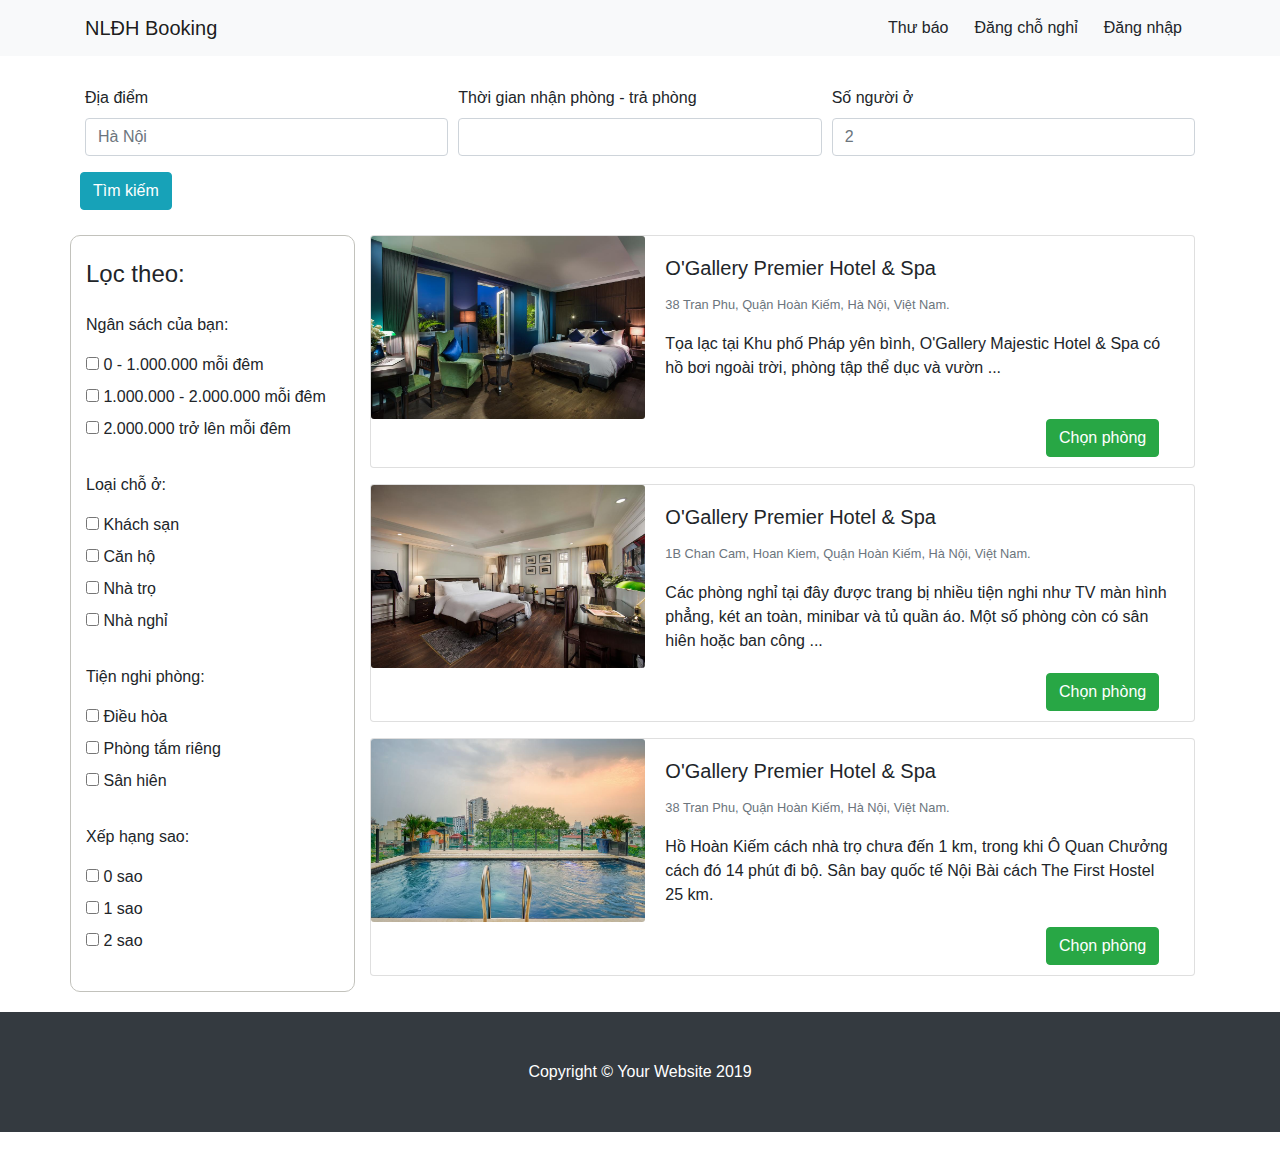
<file: index.html>
<!DOCTYPE html>
<html lang="en">

<head>
    <title>Tìm kiếm</title>
    <meta charset="utf-8">
    <meta name="viewport" content="width=device-width, initial-scale=1">
    <link rel="stylesheet" href="https://maxcdn.bootstrapcdn.com/bootstrap/4.3.1/css/bootstrap.min.css">
    <link rel="stylesheet" href="style.css">
    <script src="https://maxcdn.bootstrapcdn.com/bootstrap/3.4.0/js/bootstrap.min.js"></script>
</head>

<body>

    <!-- Navigation -->
    <nav class="navbar navbar-expand-lg navbar-light bg-light fixed-top">
        <div class="container">
            <a class="navbar-brand" href="#">NLĐH Booking</a>
            <button class="navbar-toggler" type="button" data-toggle="collapse" data-target="#navbarResponsive"
                aria-controls="navbarResponsive" aria-expanded="false" aria-label="Toggle navigation">
                <span class="navbar-toggler-icon"></span>
            </button>
            <div class="collapse navbar-collapse" id="navbarResponsive">
                <ul class="navbar-nav ml-auto">
                    <button type="button" class="btn btn-light">Thư báo</button>
                    <button type="button" class="btn btn-light">Đăng chỗ nghỉ</button>
                    <button type="button" class="btn btn-light">Đăng nhập</button>
                </ul>
            </div>
        </div>
    </nav>

    <!-- Page Content -->
    <div class="container">
        <form class="search">
            <div class="form-row">
                <div class="form-group col-md-4">
                    <label for="diaiem">Địa điểm</label>
                    <input type="text" class="form-control" id="diadiem" placeholder="Hà Nội">
                </div>
                <div class="form-group col-md-4">
                    <label for="time">Thời gian nhận phòng - trả phòng</label>
                    <input type="text" class="form-control" id="time" placeholder="">
                </div>
                <div class="form-group col-md-4">
                    <label for="number">Số người ở</label>
                    <input type="password" class="form-control" id="number" placeholder="2">
                </div>
                <button type="button" class="btn btn-info">Tìm kiếm</button>
            </div>
        </form>
        <div class="row">
            <div class="col-lg-3 group1">
                <h4 class="my-4">Lọc theo:</h4>
                <p>Ngân sách của bạn:</p>
                <div>
                    <input type="checkbox">
                    <label>0 - 1.000.000 mỗi đêm</label>
                </div>
                <div>
                    <input type="checkbox">
                    <label>1.000.000 - 2.000.000 mỗi đêm</label>
                </div>
                <div>
                    <input type="checkbox">
                    <label>2.000.000 trở lên mỗi đêm</label>
                </div>
                </br>
                <p>Loại chỗ ở:</p>
                <div>
                    <input type="checkbox">
                    <label>Khách sạn</label>
                </div>
                <div>
                    <input type="checkbox">
                    <label>Căn hộ</label>
                </div>
                <div>
                    <input type="checkbox">
                    <label>Nhà trọ</label>
                </div>
                <div>
                    <input type="checkbox">
                    <label>Nhà nghỉ</label>
                </div>
                </br>
                <p>Tiện nghi phòng:</p>
                <div>
                    <input type="checkbox">
                    <label>Điều hòa</label>
                </div>
                <div>
                    <input type="checkbox">
                    <label>Phòng tắm riêng</label>
                </div>
                <div>
                    <input type="checkbox">
                    <label>Sân hiên</label>
                </div>
                </br>
                <p>Xếp hạng sao:</p>
                <div>
                    <input type="checkbox">
                    <label>0 sao</label>
                </div>
                <div>
                    <input type="checkbox">
                    <label>1 sao</label>
                </div>
                <div>
                    <input type="checkbox">
                    <label>2 sao</label>
                </div>
            </div>
            <!-- /.col-lg-3 -->

            <div class="col-lg-9 main1">
                <div class="card mb-3">
                    <div class="row no-gutters">
                        <div class="col-md-4">
                            <img src="1.jpg" class="card-img" alt="">
                        </div>
                        <div class="col-md-8">
                            <div class="card-body">
                                <h5 class="card-title">O'Gallery Premier Hotel & Spa</h5>
                                <p class="card-text"><small class="text-muted">38 Tran Phu, Quận Hoàn Kiếm, Hà Nội,
                                        Việt Nam.</small></p>
                                <p class="card-text">Tọa lạc tại Khu phố Pháp yên bình, O'Gallery Majestic Hotel & Spa
                                    có hồ bơi ngoài trời, phòng tập thể dục và vườn ...</p>
                            </div>
                        </div>
                    </div>
                    <div class="btn_right">
                        <button type="button" class="btn btn-success">Chọn phòng</button>
                    </div>
                </div>
                <div class="card mb-3">
                    <div class="row no-gutters">
                        <div class="col-md-4">
                            <img src="2.jpg" class="card-img" alt="">
                        </div>
                        <div class="col-md-8">
                            <div class="card-body">
                                <h5 class="card-title">O'Gallery Premier Hotel & Spa</h5>
                                <p class="card-text"><small class="text-muted"> 1B Chan Cam, Hoan Kiem, Quận Hoàn Kiếm, Hà Nội, Việt Nam.</small></p>
                                <p class="card-text">Các phòng nghỉ tại đây được trang bị nhiều tiện nghi như TV màn hình phẳng, két an toàn, minibar và tủ quần áo. Một số phòng còn có sân hiên hoặc ban công ...</p>
                            </div>
                        </div>                      
                    </div>
                    <div class="btn_right">
                        <button type="button" class="btn btn-success">Chọn phòng</button>
                    </div>
                </div>
                <div class="card mb-3">
                    <div class="row no-gutters">
                        <div class="col-md-4">
                            <img src="3.jpg" class="card-img" alt="">
                        </div>
                        <div class="col-md-8">
                            <div class="card-body">
                                <h5 class="card-title">O'Gallery Premier Hotel & Spa</h5>
                                <p class="card-text"><small class="text-muted">38 Tran Phu, Quận Hoàn Kiếm, Hà Nội,
                                        Việt Nam.</small></p>
                                <p class="card-text">Hồ Hoàn Kiếm cách nhà trọ chưa đến 1 km, trong khi Ô Quan Chưởng cách đó 14 phút đi bộ. Sân bay quốc tế Nội Bài cách The First Hostel 25 km.</p>
                            </div>
                        </div>
                    </div>
                    <div class="btn_right">
                        <button type="button" class="btn btn-success">Chọn phòng</button>
                    </div>
                </div>
            </div>

        </div>
        <!-- /.col-lg-9 -->
    </div>
    <!-- /.row -->
    </div>
    <!-- /.container -->
    <!-- Footer -->
    <footer class="py-5 bg-dark">
        <div class="container">
            <p class="m-0 text-center text-white">Copyright &copy; Your Website 2019</p>
        </div>
        <!-- /.container -->
    </footer>

</body>

</html>
</file>
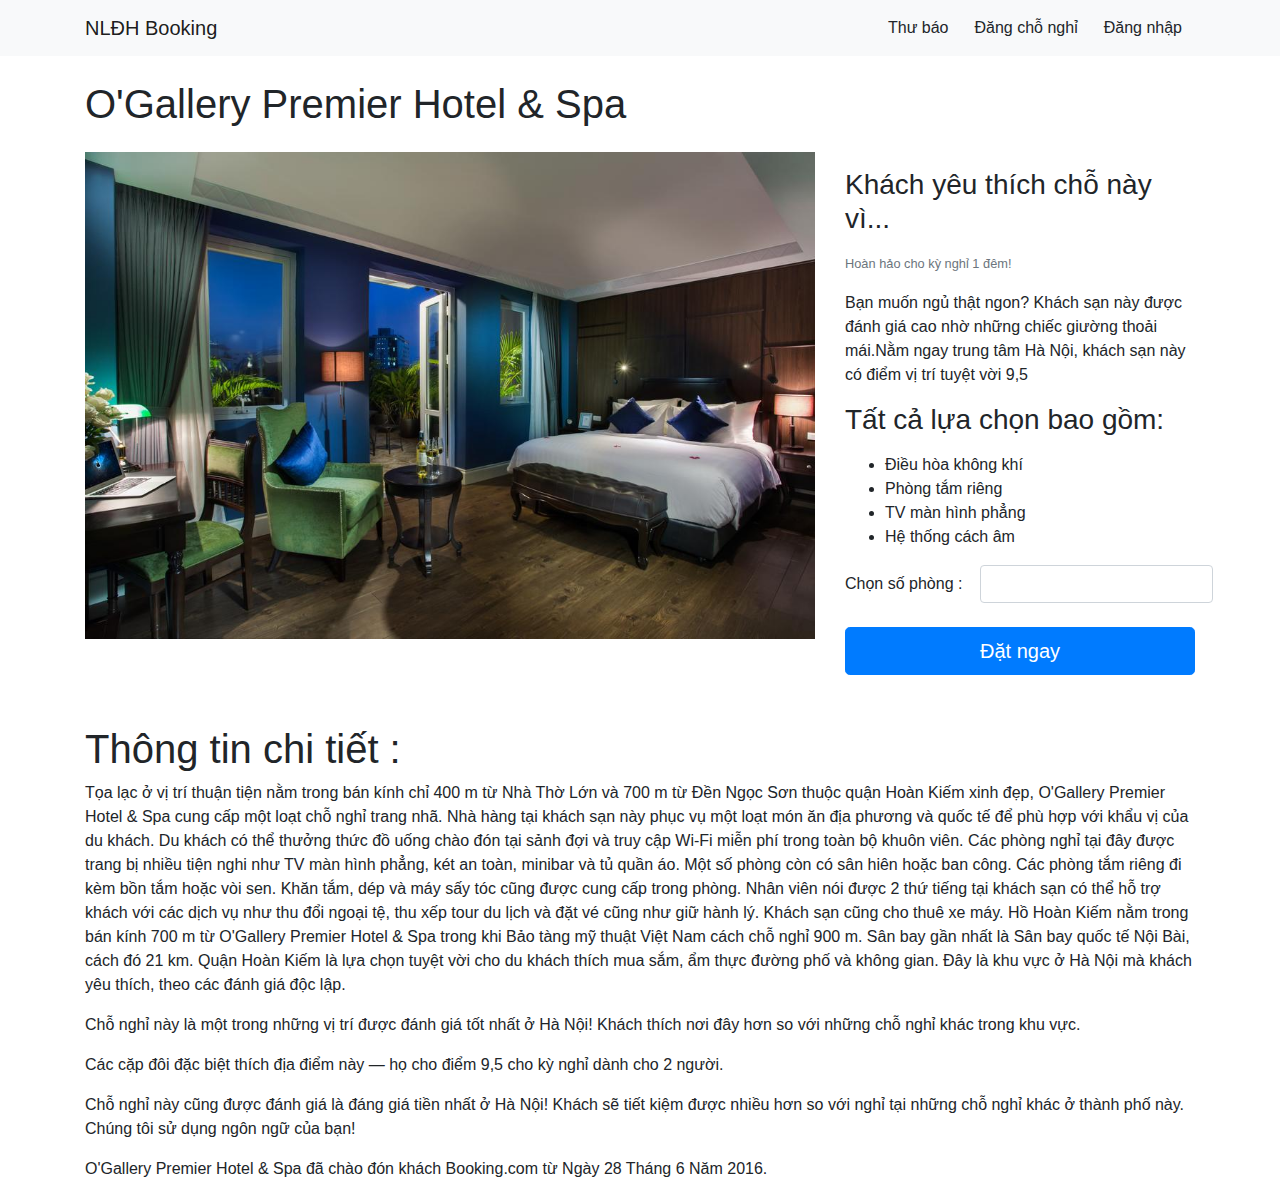
<file: detail.html>
<!DOCTYPE html>
<html lang="en">

<head>
    <title>Chi tiết phòng</title>
    <meta charset="utf-8">
    <meta name="viewport" content="width=device-width, initial-scale=1">
    <link rel="stylesheet" href="https://maxcdn.bootstrapcdn.com/bootstrap/4.3.1/css/bootstrap.min.css">
    <link rel="stylesheet" href="style.css">
    <script src="https://ajax.googleapis.com/ajax/libs/jquery/3.3.1/jquery.min.js"></script>
    <script src="https://maxcdn.bootstrapcdn.com/bootstrap/3.4.0/js/bootstrap.min.js"></script>
</head>

<body>
    <!-- Navigation -->
    <nav class="navbar navbar-expand-lg navbar-light bg-light fixed-top">
        <div class="container">
            <a class="navbar-brand" href="#">NLĐH Booking</a>
            <button class="navbar-toggler" type="button" data-toggle="collapse" data-target="#navbarResponsive"
                aria-controls="navbarResponsive" aria-expanded="false" aria-label="Toggle navigation">
                <span class="navbar-toggler-icon"></span>
            </button>
            <div class="collapse navbar-collapse" id="navbarResponsive">
                <ul class="navbar-nav ml-auto">
                    <button type="button" class="btn btn-light">Thư báo</button>
                    <button type="button" class="btn btn-light">Đăng chỗ nghỉ</button>
                    <button type="button" class="btn btn-light">Đăng nhập</button>
                </ul>
            </div>
        </div>
    </nav>
    <!-- Page Content -->
    <div class="container">

        <!-- Portfolio Item Heading -->
        <h1 class="my-4">O'Gallery Premier Hotel & Spa</small>
        </h1>

        <!-- Portfolio Item Row -->
        <div class="row">
            <div class="col-md-8">
                <img class="img-fluid" src="1.jpg" alt="">
            </div>

            <div class="col-md-4">
                <h3 class="my-3">Khách yêu thích chỗ này vì...</h3>
                <p><small class="text-muted">Hoàn hảo cho kỳ nghỉ 1 đêm!</small></p>
                <p>Bạn muốn ngủ thật ngon? Khách sạn này được đánh giá cao nhờ những chiếc giường thoải mái.Nằm ngay trung tâm Hà Nội, khách sạn này có điểm vị trí tuyệt vời 9,5</p>
                <p></p>
                <h3 class="my-3">Tất cả lựa chọn bao gồm:</h3>
                <ul>
                    <li>Điều hòa không khí</li>
                    <li>Phòng tắm riêng</li>
                    <li> TV màn hình phẳng</li>
                    <li>Hệ thống cách âm</li>
                </ul>
                <form class="form-inline">
                        <div class="form-group">
                          <label>Chọn số phòng :&nbsp&nbsp&nbsp&nbsp</label>
                          <input type="text" class="form-control mx" aria-describedby="passwordHelpInline">
                        </div>
                      </form></br>
                <button type="button" class="btn btn-primary btn-lg btn-block">Đặt ngay</button>
            </div>

        </div>
        <!-- /.row -->
    </div>
    <!-- /.container -->

    <div class="container main2">
        <h1>Thông tin chi tiết :</h1>
        <p>Tọa lạc ở vị trí thuận tiện nằm trong bán kính chỉ 400 m từ Nhà Thờ Lớn và 700 m từ Đền Ngọc Sơn thuộc quận Hoàn Kiếm xinh đẹp, O'Gallery Premier Hotel & Spa cung cấp một loạt chỗ nghỉ trang nhã. Nhà hàng tại khách sạn này phục vụ một loạt món ăn địa phương và quốc tế để phù hợp với khẩu vị của du khách. Du khách có thể thưởng thức đồ uống chào đón tại sảnh đợi và truy cập Wi-Fi miễn phí trong toàn bộ khuôn viên.

                Các phòng nghỉ tại đây được trang bị nhiều tiện nghi như TV màn hình phẳng, két an toàn, minibar và tủ quần áo. Một số phòng còn có sân hiên hoặc ban công. Các phòng tắm riêng đi kèm bồn tắm hoặc vòi sen. Khăn tắm, dép và máy sấy tóc cũng được cung cấp trong phòng.
                
                Nhân viên nói được 2 thứ tiếng tại khách sạn có thể hỗ trợ khách với các dịch vụ như thu đổi ngoại tệ, thu xếp tour du lịch và đặt vé cũng như giữ hành lý.
                
                Khách sạn cũng cho thuê xe máy. Hồ Hoàn Kiếm nằm trong bán kính 700 m từ O'Gallery Premier Hotel & Spa trong khi Bảo tàng mỹ thuật Việt Nam cách chỗ nghỉ 900 m. Sân bay gần nhất là Sân bay quốc tế Nội Bài, cách đó 21 km.
                
                Quận Hoàn Kiếm là lựa chọn tuyệt vời cho du khách thích mua sắm, ẩm thực đường phố và không gian.
                
                Đây là khu vực ở Hà Nội mà khách yêu thích, theo các đánh giá độc lập.</p>
            <p>Chỗ nghỉ này là một trong những vị trí được đánh giá tốt nhất ở Hà Nội! Khách thích nơi đây hơn so với những chỗ nghỉ khác trong khu vực.</p>
            <p>Các cặp đôi đặc biệt thích địa điểm này — họ cho điểm 9,5 cho kỳ nghỉ dành cho 2 người.</p>
            <p>Chỗ nghỉ này cũng được đánh giá là đáng giá tiền nhất ở Hà Nội! Khách sẽ tiết kiệm được nhiều hơn so với nghỉ tại những chỗ nghỉ khác ở thành phố này.
            Chúng tôi sử dụng ngôn ngữ của bạn!</p>
            <p>O'Gallery Premier Hotel & Spa đã chào đón khách Booking.com từ Ngày 28 Tháng 6 Năm 2016.</p>
    </div>
</body>

</html>
</file>
<file: style.css>
body {
    padding-top: 56px;
}

footer{
    margin: 20px 0;
}
.search{
    margin-top: 30px;
}

.group1{
    border: solid 1px #c2c2bc;
    border-radius: 10px;
    margin-top: 25px;
}

.main1{
    margin-top: 25px;
}

.btn_right{
   margin-left: 675px;
   margin-bottom: 10px;
}

.main2{
    margin-top: 50px;
}
</file>
